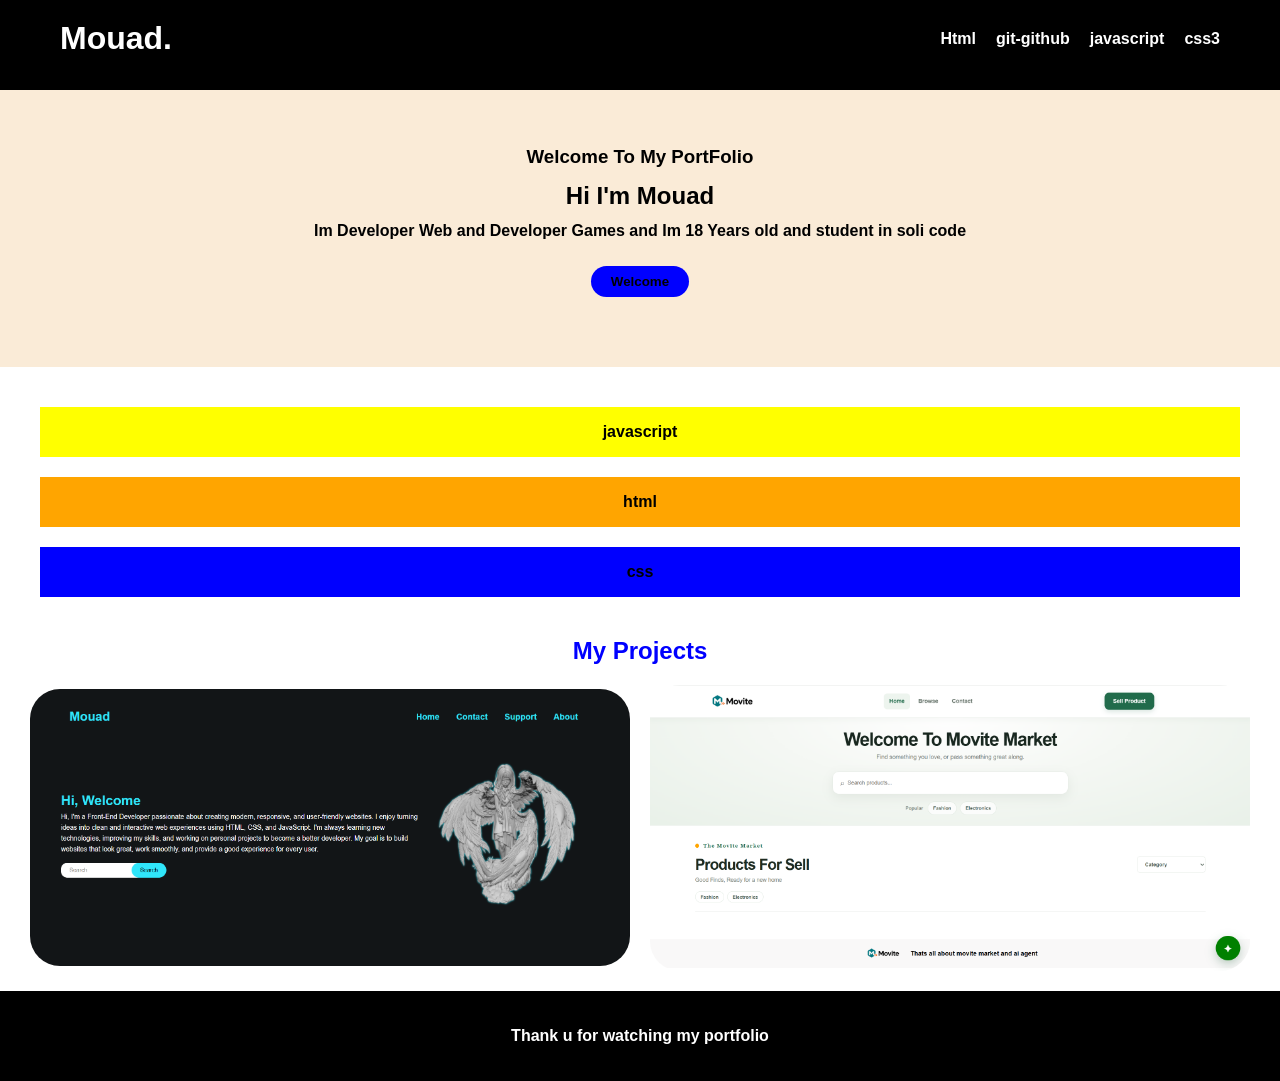
<file: index.html>
<!DOCTYPE html>
<html lang="en">
<head>
    <meta charset="UTF-8">
    <meta name="viewport" content="width=device-width, initial-scale=1.0">
    <title>Document</title>
    <link rel="stylesheet" href="style.css">
</head>
<body>
    <header>
        <div class="Container Container-header">
            <h1 class="logo">Mouad.</h1>
            
                <nav>
                    <ul>
                        <li><a href="#">Html</a></li>
                        <li><a href="#">git-github</a></li>
                        <li><a href="#">javascript</a></li>
                        <li><a href="#">css3</a></li>
                    </ul>
                </nav>
                
    
        </div>
    </header>

    <section class="hero">
        <div class="divx">
            <h3>Welcome To My PortFolio</h3>
            <h1>Hi I'm Mouad</h1>
            <p>Im Developer Web and Developer Games and Im 18 Years old and student in soli code</p>
            <button class="btn">Welcome</button>
        </div>
       
    </section>

    <section class="footer">
        <div class="javascript">javascript</div>
        <div class="html">html</div>
        <div class="css">css</div>
    </section>

    <section class="projects">
        <h1>My Projects</h1>
        
        <div class="projects-img">
            <img class="firstimg" src="image.png" alt="">
            <img class="firstimg" src="Capture d'écran 2026-10-14 090545.png" alt="">
        </div>
    </section>
    
    <main>
        <section class="end">
            <div class="enddiv">Thank u for watching my portfolio</div>
        </section>
    </main>
    
</body>
</html>
</file>
<file: style.css>
*{
    padding: 0;
    margin: 0;
    box-sizing: border-box;
    list-style: none;
    text-decoration: none;
    font-family: Arial, Helvetica, sans-serif;
    font-weight: 600;
}
body{
    height: 100vh;
}
header{
    height: 10vh;
    background: black;
}
.Container{
    width: 100%;
    max-width: 1200px;
    margin: 0 auto;
}
.Container-header{
    display: flex;
    align-items: center;
    justify-content: space-between;
    padding: 20px;
}
nav ul {
    display: flex;
    gap: 20px;
}
.Container nav ul li a {
    color: white;
}
.logo{
    color: white;
}
.hero{
    display: flex;
    align-items: center;
    justify-content: center;
    flex-direction: column;
    margin:  0 auto;
    line-height: 1.8;
    background: antiquewhite;
}
.divx{
    display: flex;
    justify-content: center;
    align-items: center;
    flex-direction: column;
    margin: 50px;
}
.btn{
    margin: 20px;
    border-radius: 30px;
    overflow: none;
    outline: none;
    background: blue;
    padding: 8px 20px;
    border: none;
    transition: all 0.5s;
}
.btn:hover{
    transform: translateY(-5px);
}
.footer{
    display: flex;
    padding: 40px;
    text-align: center;
    flex-direction: column;
    gap: 20px;
}
.javascript{
    background: yellow;
    width: 100%;
    max-width: 2000px;
    min-height: 50px;
    display: flex;
    align-items: center;
    justify-content: center;
    transition: all 0.5s ease;
    cursor: pointer;
}
.javascript:hover{
    transform: translateY(-5px);
    transform: rotateX(150deg);
    transform: rotateY(150deg);
}
.html{
    background: orange;
    width: 100%;
    max-width: 2000px;
    min-height: 50px;
    display: flex;
    align-items: center;
    justify-content: center;
    transition: all 0.5s ease;
    cursor: pointer;
}
.html:hover{
    transform: translateY(-5px);
    transform: rotateX(150deg);
    transform: rotateY(150deg);
    transform: translateX(365deg);
}
.css{
    background: blue;
    width: 100%;
    max-width: 2000px;
    min-height: 50px;
    display: flex;
    align-items: center;
    justify-content: center;
    transition: all 0.5s ease;
    cursor: pointer;
}
.css:hover{
    transform: translateY(-5px);
    transform: rotateX(150deg);
    transform: rotateY(150deg);
}
.enddiv{
    background: black;
    height: 10vh;
    color: white;
    display: flex;
    align-items: center;
    justify-content: center;
}
.projects h1{
    text-align: center;
    color: blue;
}
.projects-img{
    display: flex;
    gap: 20px;
    align-items: center;
    justify-content: center;
    margin: 20px;
}
.firstimg{
    width: 600px;
    border-radius: 30px;
    transition: all 0.5s;
}
.firstimg:hover{
    transform: translateY(-5px);
}
</file>
